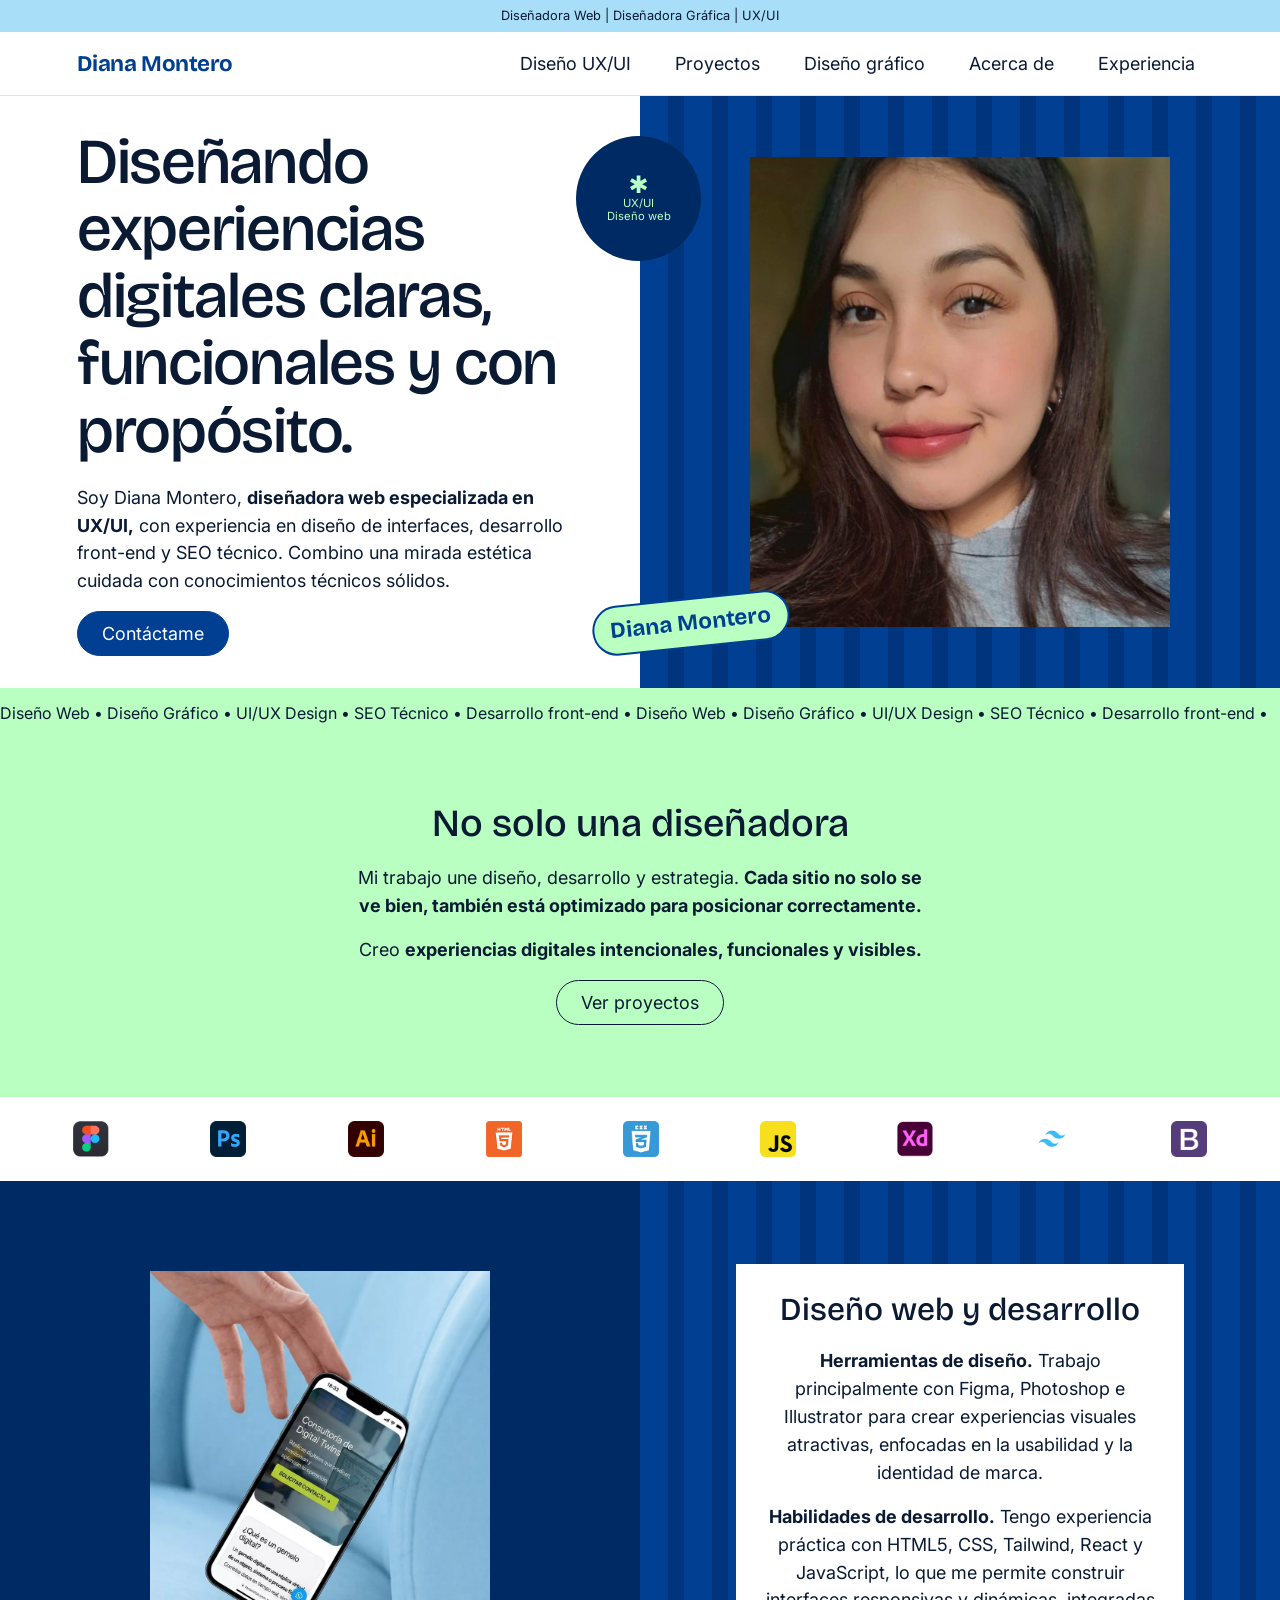
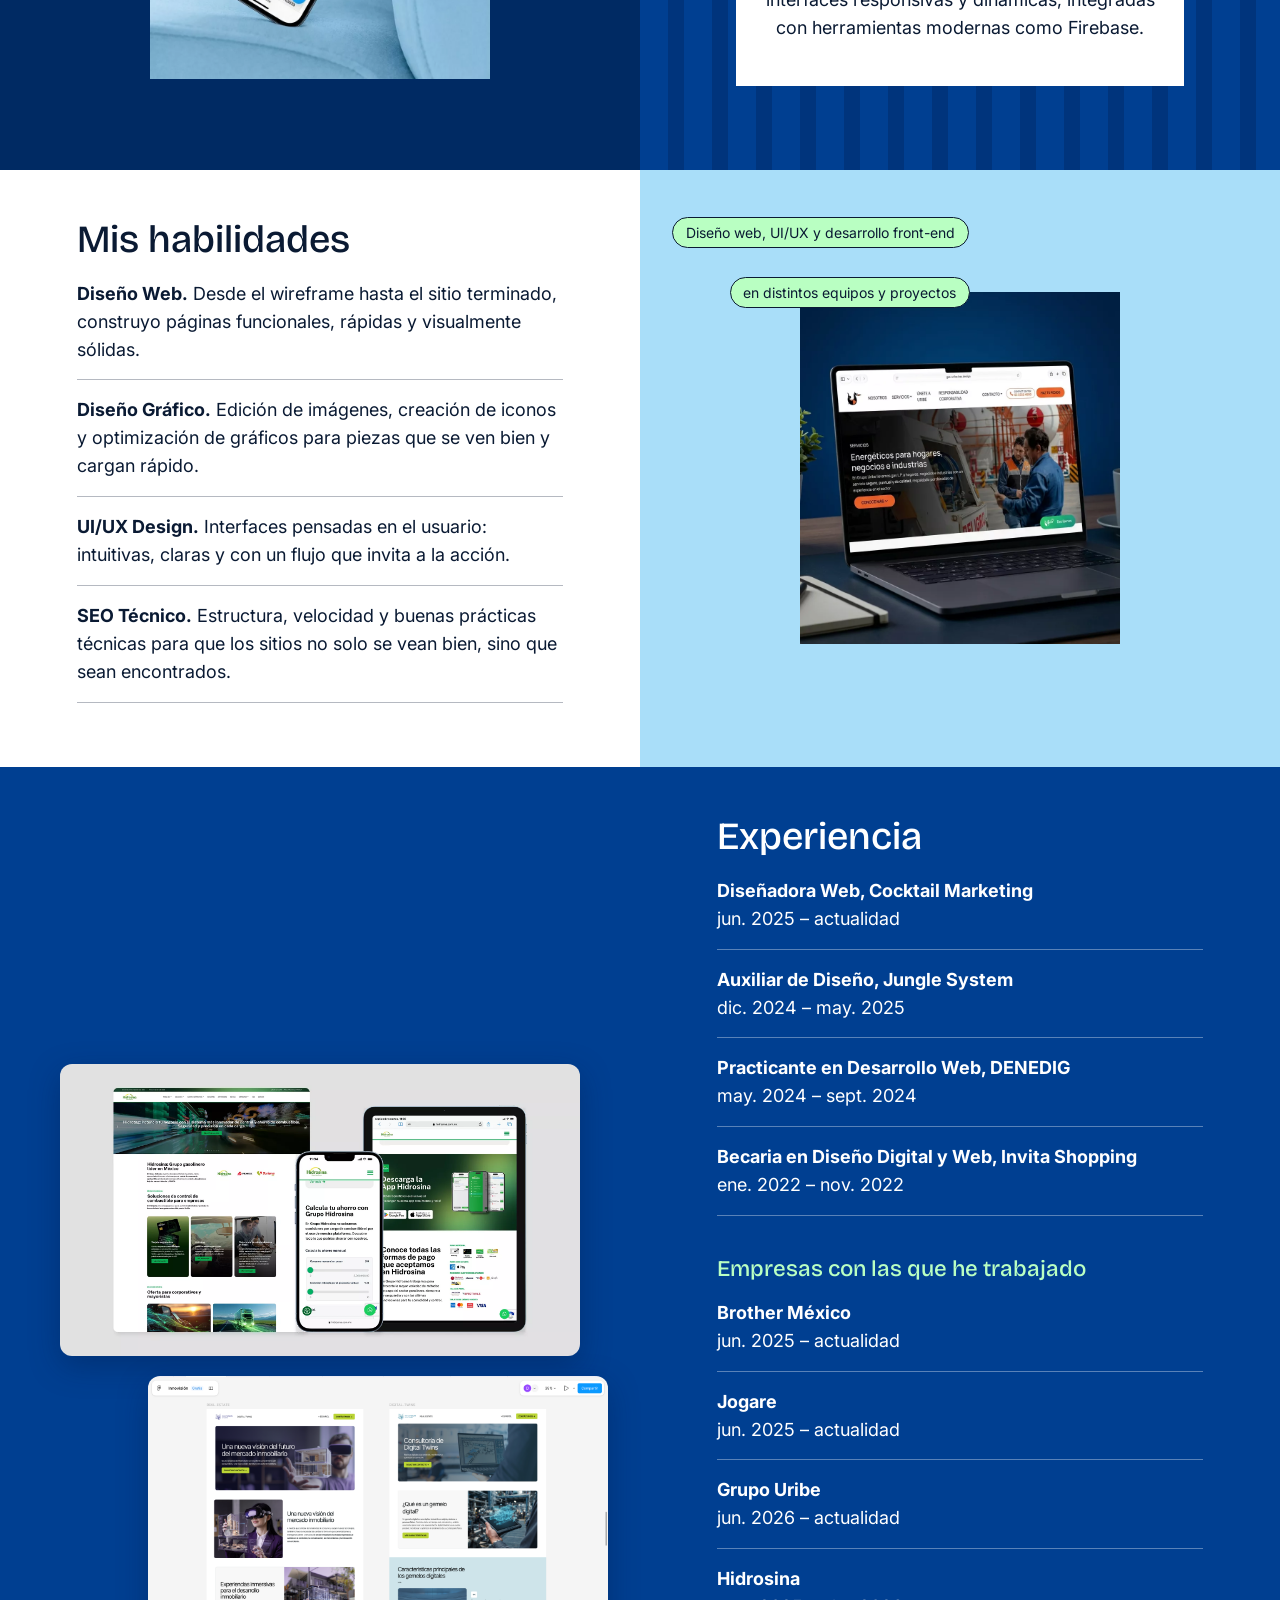
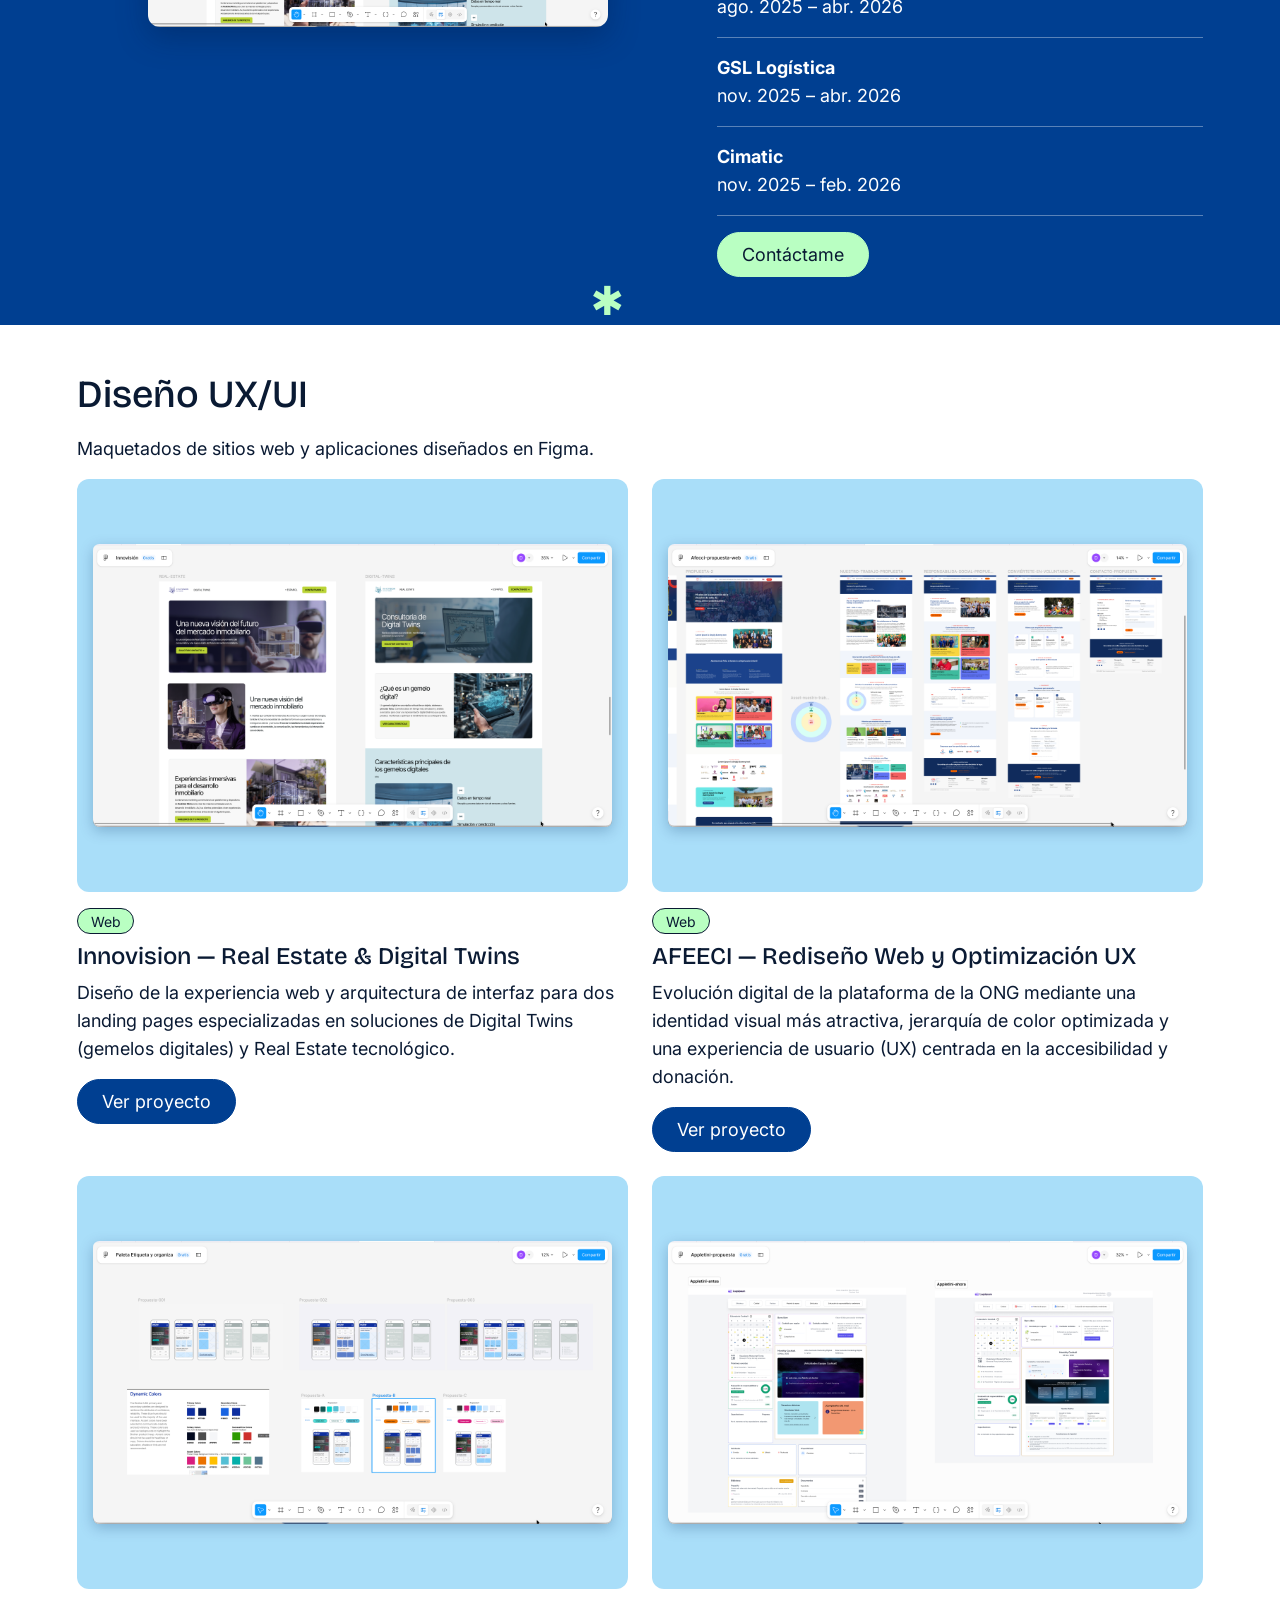
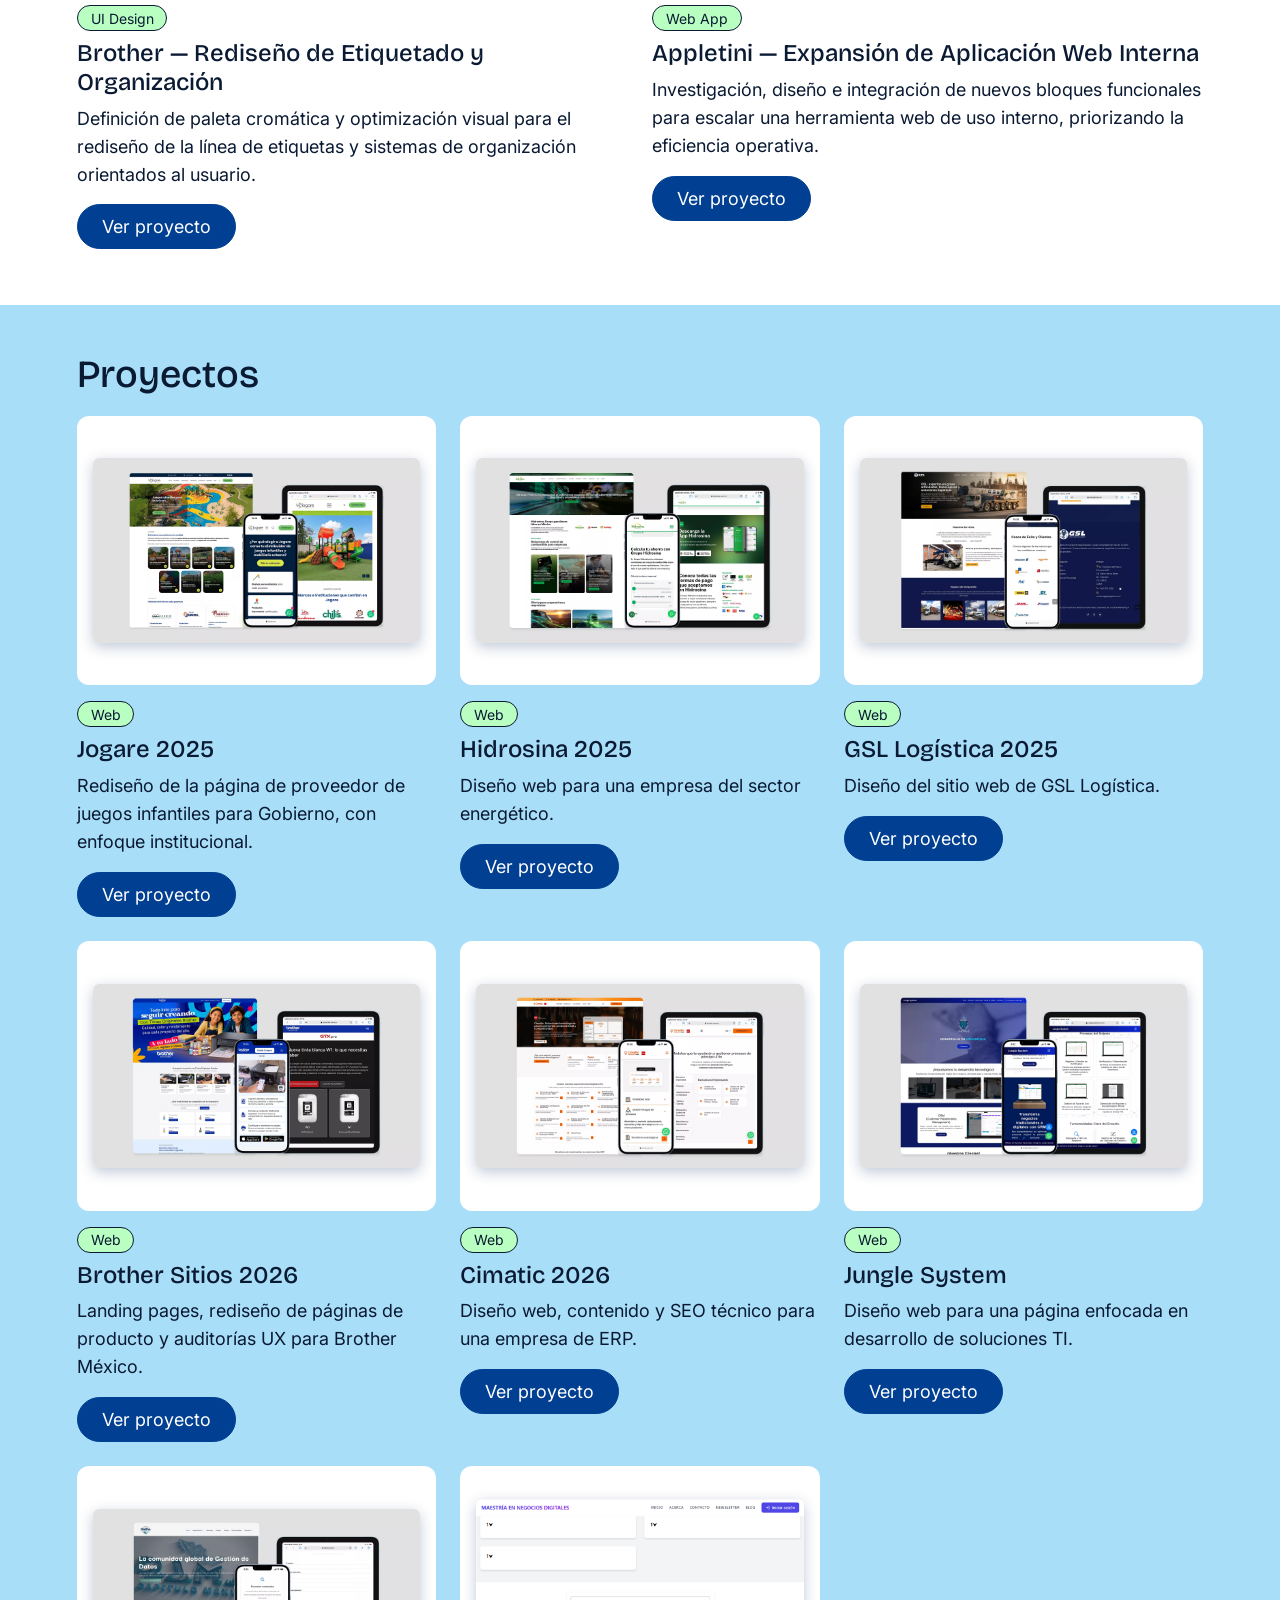
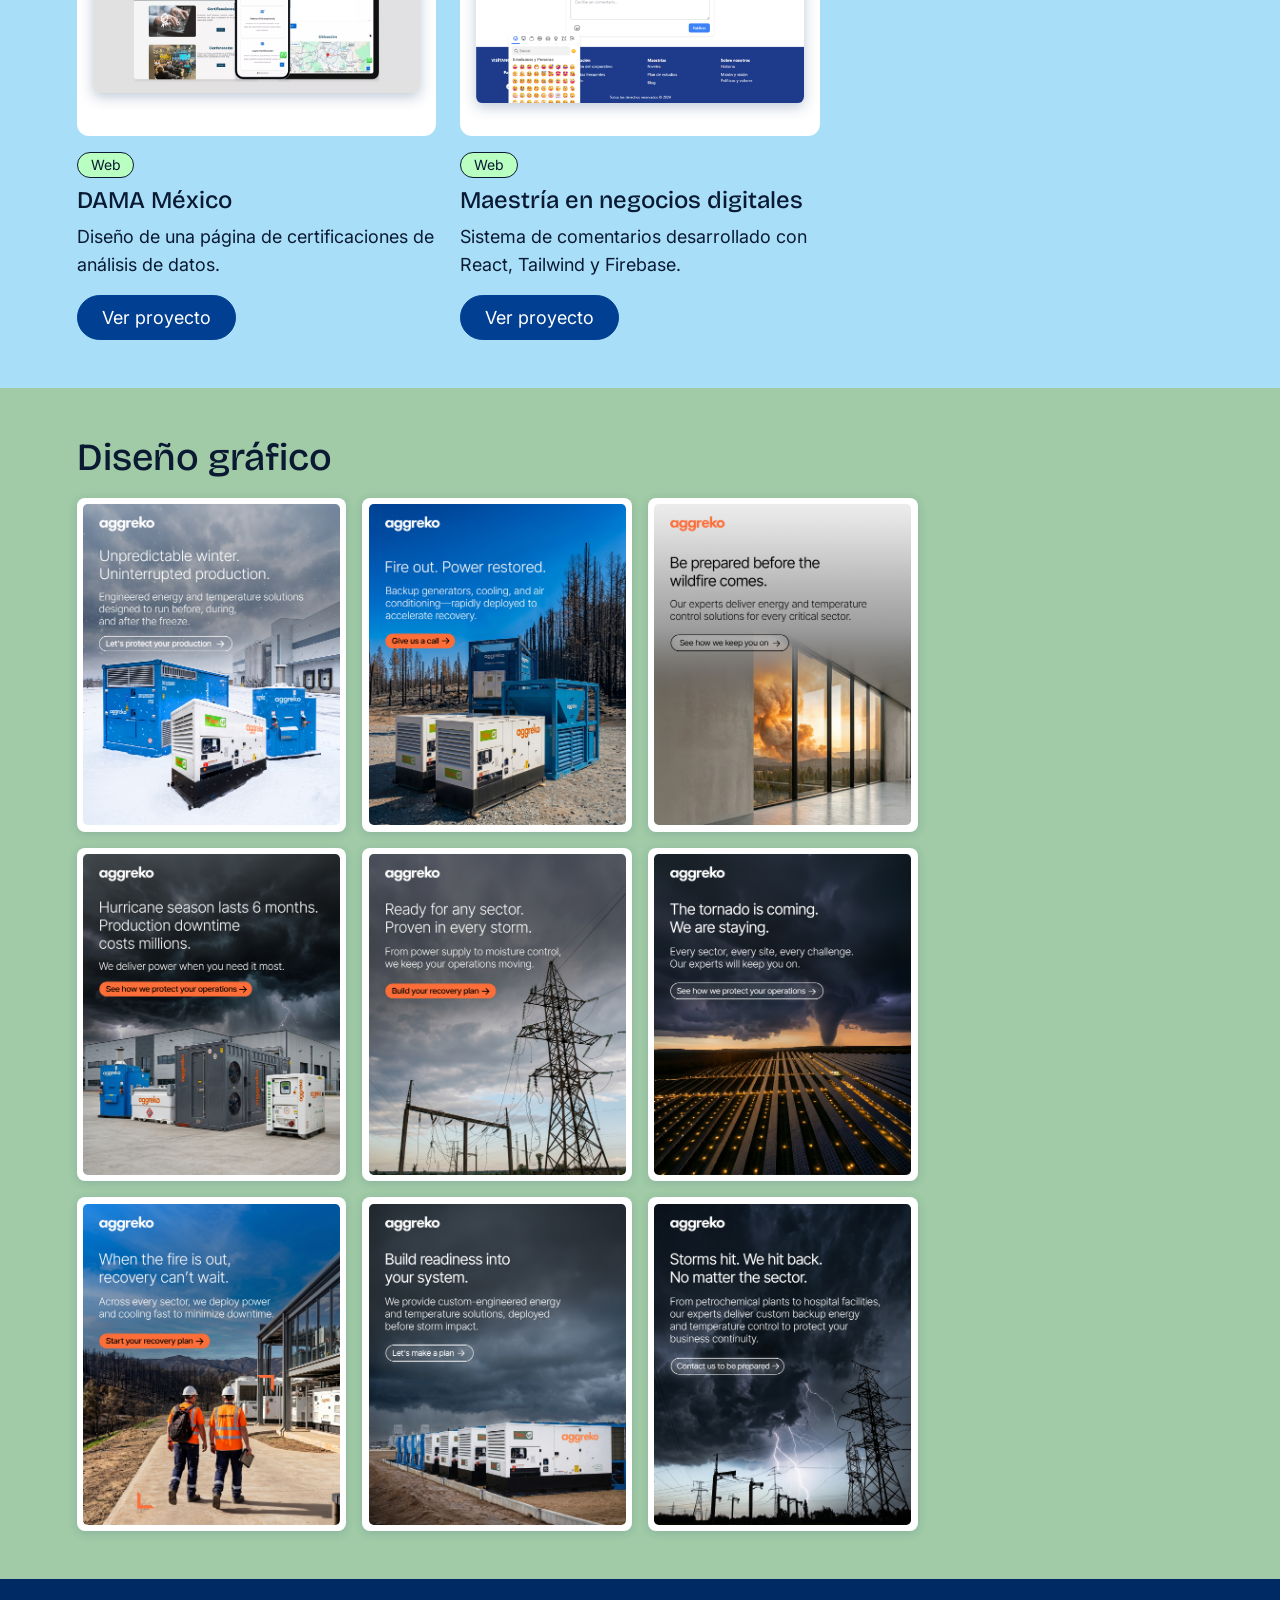
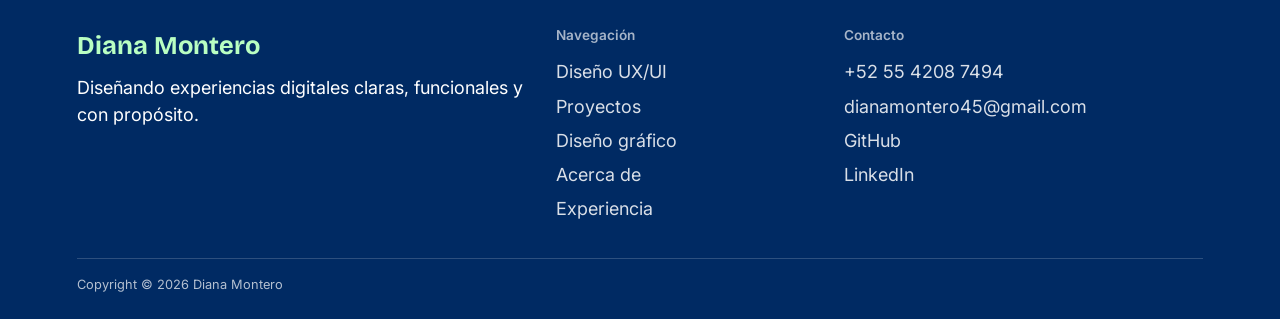
<file: index.html>
<!DOCTYPE html>
<html lang="es">

<head>
    <meta charset="UTF-8">
    <meta name="viewport" content="width=device-width, initial-scale=1">

    <title>Diana Montero — Diseñadora Web UX/UI y Diseño Gráfico</title>

    <meta name="description"
        content="Portafolio de Diana Montero, diseñadora web especializada en UX/UI, diseño gráfico y SEO técnico.">

    <!-- Favicon -->
    <link rel="icon" type="image/png" href="images/favicon.jpg">

    <link rel="preconnect" href="https://fonts.googleapis.com">
    <link rel="preconnect" href="https://fonts.gstatic.com" crossorigin>

    <link
        href="https://fonts.googleapis.com/css2?family=Bricolage+Grotesque:wght@400;500;700&family=Inter:wght@400;600&display=swap"
        rel="stylesheet">

    <link href="https://cdn.jsdelivr.net/npm/bootstrap@5.3.3/dist/css/bootstrap.min.css" rel="stylesheet">
    <link href="styles.css" rel="stylesheet">

    <!-- Clarity -->
    <script type="text/javascript">
        (function (c, l, a, r, i, t, y) {
            c[a] = c[a] || function () { (c[a].q = c[a].q || []).push(arguments) };
            t = l.createElement(r); t.async = 1; t.src = "https://www.clarity.ms/tag/" + i;
            y = l.getElementsByTagName(r)[0]; y.parentNode.insertBefore(t, y);
        })(window, document, "clarity", "script", "zgxl1p5itc");
    </script>

</head>

<body>

    <!-- BARRA SUPERIOR -->
    <div class="topbar text-center">Diseñadora Web | Diseñadora Gráfica | UX/UI</div>

    <!-- NAVEGACIÓN (HEADER) -->
    <nav class="navbar navbar-expand-lg site-nav sticky-top" aria-label="Navegación principal">
        <div class="container-fluid site-nav__inner">
            <a class="navbar-brand site-nav__brand" href="#">Diana Montero</a>
            <button class="navbar-toggler site-nav__toggler" type="button" data-bs-toggle="collapse"
                data-bs-target="#mainMenu" aria-controls="mainMenu" aria-expanded="false" aria-label="Abrir menú">
                <span class="navbar-toggler-icon"></span>
            </button>
            <div class="collapse navbar-collapse" id="mainMenu">
                <ul class="navbar-nav ms-lg-auto site-nav__list">
                    <li class="nav-item"><a class="nav-link" href="#uxui">Diseño UX/UI</a></li>
                    <li class="nav-item"><a class="nav-link" href="#proyectos">Proyectos</a></li>
                    <li class="nav-item"><a class="nav-link" href="#grafico">Diseño gráfico</a></li>
                    <li class="nav-item"><a class="nav-link" href="#about">Acerca de</a></li>
                    <li class="nav-item"><a class="nav-link" href="#experiencia">Experiencia</a></li>
                </ul>
            </div>
        </div>
    </nav>

    <!-- HERO -->
    <header class="row g-0 hero">
        <div class="col-12 col-md-6 hero__left">
            <div class="hero__copy">
                <h1 class="display-title">Diseñando experiencias digitales claras, funcionales y con propósito.</h1>
                <p class="small-copy">Soy Diana Montero, <strong>diseñadora web especializada en UX/UI,</strong> con
                    experiencia en diseño de interfaces, desarrollo front-end y SEO técnico. Combino una mirada estética
                    cuidada con conocimientos técnicos sólidos.</p>
                <a href="mailto:dianamontero45@gmail.com" class="btn btn-giobi">Contáctame</a>
            </div>
        </div>
        <div class="col-12 col-md-6 stripes hero__right">
            <img src="images/yo.jpeg" alt="Foto de perfil de Diana Montero" class="hero__photo">
            <div class="hero__badge"><span>✱</span>UX/UI<br>Diseño web</div>
            <div class="hero__sticker">Diana Montero</div>
        </div>
    </header>

    <!-- MARQUEE -->
    <div class="marquee" aria-hidden="true">
        <div class="marquee__track">
            <span>Diseño Web&nbsp;•&nbsp;Diseño Gráfico&nbsp;•&nbsp;UI/UX Design&nbsp;•&nbsp;SEO
                Técnico&nbsp;•&nbsp;Desarrollo front-end&nbsp;•&nbsp;</span>
            <span>Diseño Web&nbsp;•&nbsp;Diseño Gráfico&nbsp;•&nbsp;UI/UX Design&nbsp;•&nbsp;SEO
                Técnico&nbsp;•&nbsp;Desarrollo front-end&nbsp;•&nbsp;</span>
        </div>
    </div>

    <main>

        <!-- ACERCA -->
        <section id="about" class="problem text-center">
            <div class="problem__inner">
                <h2 class="section-title">No solo una diseñadora</h2>
                <p class="small-copy">Mi trabajo une diseño, desarrollo y estrategia. <strong>Cada sitio no solo se ve
                        bien, también está optimizado para posicionar correctamente.</strong></p>
                <p class="small-copy">Creo <strong>experiencias digitales intencionales, funcionales y
                        visibles.</strong></p>
                <a href="#proyectos" class="btn btn-outline-giobi">Ver proyectos</a>
            </div>
        </section>

        <!-- HERRAMIENTAS -->
        <section class="logos" aria-label="Herramientas">
            <img src="images/details-icon-figma.png" alt="Figma">
            <img src="images/details-icon-photoshop.png" alt="Photoshop">
            <img src="images/details-icon-illustrator.png" alt="Illustrator">
            <img src="images/details-icon-html.png" alt="HTML">
            <img src="images/details-icon-css.png" alt="CSS">
            <img src="images/details-icon-javascript.png" alt="JavaScript">
            <img src="images/details-icon-adobexd.png" alt="Adobe XD">
            <img src="images/details-icon-tailwind.png" alt="Tailwind">
            <img src="images/details-icon-bootstrap.png" alt="Bootstrap">
        </section>

        <!-- DISEÑO WEB Y DESARROLLO -->
        <section class="row g-0 split split--dark">
            <div class="col-12 col-md-6 split__media">
                <img src="images/mockup-proyecto-innovision-005.webp"
                    alt="Proyecto de diseño web de Diana Montero. Mockup de un smartphone con la pantalla encendida mostrando la interfaz web de consultoría de Digital Twins de Innovision, colocado sobre un fondo de sofá azul.">
            </div>
            <div class="col-12 col-md-6 stripes split__card-wrap">
                <article class="card-white">
                    <h2 class="section-title">Diseño web y desarrollo</h2>
                    <p class="small-copy"><strong>Herramientas de diseño.</strong> Trabajo principalmente con Figma,
                        Photoshop e Illustrator para crear experiencias visuales atractivas, enfocadas en la usabilidad
                        y la identidad de marca.</p>
                    <p class="small-copy"><strong>Habilidades de desarrollo.</strong> Tengo experiencia práctica con
                        HTML5, CSS, Tailwind, React y JavaScript, lo que me permite construir interfaces responsivas y
                        dinámicas, integradas con herramientas modernas como Firebase.</p>
                </article>
            </div>
        </section>

        <!-- HABILIDADES -->
        <section class="row g-0 split split--light">
            <div class="col-12 col-md-6 split__text">
                <div class="split__text-inner">
                    <h2 class="section-title">Mis habilidades</h2>
                    <p class="small-copy rule"><strong>Diseño Web.</strong> Desde el wireframe hasta el sitio terminado,
                        construyo páginas funcionales, rápidas y visualmente sólidas.</p>
                    <p class="small-copy rule"><strong>Diseño Gráfico.</strong> Edición de imágenes, creación de iconos
                        y optimización de gráficos para piezas que se ven bien y cargan rápido.</p>
                    <p class="small-copy rule"><strong>UI/UX Design.</strong> Interfaces pensadas en el usuario:
                        intuitivas, claras y con un flujo que invita a la acción.</p>
                    <p class="small-copy rule"><strong>SEO Técnico.</strong> Estructura, velocidad y buenas prácticas
                        técnicas para que los sitios no solo se vean bien, sino que sean encontrados.</p>
                </div>
            </div>
            <div class="col-12 col-md-6 split__blue">
                <img src="images/mockup-proyecto-gas-uribe-005.webp" alt="Diana Montero" class="split__profile">
                <span class="tag tag--one">Diseño web, UI/UX y desarrollo front-end</span>
                <span class="tag tag--two">en distintos equipos y proyectos</span>
            </div>
        </section>

        <!-- EXPERIENCIA -->
        <section id="experiencia" class="row g-0 offer">
            <div class="col-12 col-md-6 offer__phones">
                <img src="images/proyecto-hidrosina-005.webp" alt="Sitio web de Hidrosinan">
                <img src="images/proyecto-ux-ui-innovision-005.webp" alt="Figma diseño landings pages Innovision">
                <span class="offer__star" aria-hidden="true">✱</span>
            </div>
            <div class="col-12 col-md-6 offer__text">
                <h2 class="section-title">Experiencia</h2>
                <p class="small-copy rule"><span class="jobs">Diseñadora Web, Cocktail Marketing</span><br>jun. 2025 –
                    actualidad</p>
                <p class="small-copy rule"><span class="jobs">Auxiliar de Diseño, Jungle System</span><br>dic. 2024 –
                    may. 2025</p>
                <p class="small-copy rule"><span class="jobs">Practicante en Desarrollo Web, DENEDIG</span><br>may. 2024
                    – sept. 2024</p>
                <p class="small-copy rule"><span class="jobs">Becaria en Diseño Digital y Web, Invita
                        Shopping</span><br>ene. 2022 – nov. 2022</p>
                <h3 class="offer__sub">Empresas con las que he trabajado</h3>
                <p class="small-copy rule"><span class="jobs">Brother México</span><br> jun. 2025 – actualidad</p>
                <p class="small-copy rule"><span class="jobs">Jogare</span><br>jun. 2025 – actualidad</p>
                <p class="small-copy rule"><span class="jobs">Grupo Uribe</span><br>jun. 2026 – actualidad</p>
                <p class="small-copy rule"><span class="jobs">Hidrosina</span><br>ago. 2025 – abr. 2026</p>
                <p class="small-copy rule"><span class="jobs">GSL Logística</span><br>nov. 2025 – abr. 2026</p>
                <p class="small-copy rule"><span class="jobs">Cimatic</span><br>nov. 2025 – feb. 2026</p>
                <a href="mailto:dianamontero45@gmail.com" class="btn btn-giobi">Contáctame</a>
            </div>
        </section>

        <!-- DISEÑO UX/UI -->
        <section id="uxui" class="uxui">
            <h2 class="section-title">Diseño UX/UI</h2>
            <p class="small-copy uxui__intro">Maquetados de sitios web y aplicaciones diseñados en Figma.</p>

            <div class="row row-cols-1 row-cols-md-2 row-cols-lg-2 g-4">

                <article class="col uxui__card">
                    <a href="https://www.figma.com/design/ww622E88NnuTtNsjUSQkc3/Innovisi%C3%B3n?node-id=0-1&t=Mihx0XFNAZEIsl29-1"
                        class="uxui__frame">
                        <img src="images/proyecto-ux-ui-innovision-005.webp" alt="Maquetado web de Innovision en Figma"
                            loading="lazy">
                    </a>
                    <span class="uxui__tag">Web</span>
                    <h3 class="uxui__title">Innovision — Real Estate & Digital Twins</h3>
                    <p class="small-copy">Diseño de la experiencia web y arquitectura de interfaz para dos landing pages
                        especializadas en soluciones de Digital Twins (gemelos digitales) y Real Estate tecnológico.</p>
                    <a href="https://www.figma.com/design/ww622E88NnuTtNsjUSQkc3/Innovisi%C3%B3n?node-id=0-1&t=Mihx0XFNAZEIsl29-1"
                        class="btn btn-giobi">Ver proyecto</a>
                </article>

                <article class="col uxui__card">
                    <a href="https://www.figma.com/design/wZP71tAd5wxAIN4GxIMXTt/Afecci-propuesta-web?m=auto&t=E1ya5r2rok1iI7Mt-1"
                        class="uxui__frame">
                        <img src="images/proyecto-ux-ui-afeeci-005.webp" alt="Rediseño web y UX de AFEECI en Figma"
                            loading="lazy">
                    </a>
                    <span class="uxui__tag">Web</span>
                    <h3 class="uxui__title">AFEECI — Rediseño Web y Optimización UX</h3>
                    <p class="small-copy">Evolución digital de la plataforma de la ONG mediante una identidad visual más
                        atractiva, jerarquía de color optimizada y una experiencia de usuario (UX) centrada en la
                        accesibilidad y donación.</p>
                    <a href="https://www.figma.com/design/wZP71tAd5wxAIN4GxIMXTt/Afecci-propuesta-web?m=auto&t=E1ya5r2rok1iI7Mt-1"
                        class="btn btn-giobi">Ver proyecto</a>
                </article>

                <article class="col uxui__card">
                    <a href="https://www.figma.com/design/f12wul7P65WeNI7FDK0UlW/Paleta-Etiqueta-y-organiza?m=auto&t=E1ya5r2rok1iI7Mt-1"
                        class="uxui__frame">
                        <img src="images/proyecto-ux-ui-brother-005.webp"
                            alt="Rediseño de etiquetado y organización para Brother" loading="lazy">
                    </a>
                    <span class="uxui__tag">UI Design</span>
                    <h3 class="uxui__title">Brother — Rediseño de Etiquetado y Organización</h3>
                    <p class="small-copy">Definición de paleta cromática y optimización visual para el rediseño de la
                        línea de etiquetas y sistemas de organización orientados al usuario.</p>
                    <a href="https://www.figma.com/design/f12wul7P65WeNI7FDK0UlW/Paleta-Etiqueta-y-organiza?m=auto&t=E1ya5r2rok1iI7Mt-1"
                        class="btn btn-giobi">Ver proyecto</a>
                </article>

                <article class="col uxui__card">
                    <a href="https://www.figma.com/design/uMC30n6TfEQFgRF0UmOpSy/Appletini-propuesta?m=auto&t=E1ya5r2rok1iI7Mt-1"
                        class="uxui__frame">
                        <img src="images/proyecto-ux-ui-appletini-005.webp"
                            alt="Nuevos bloques funcionales para la app interna Appletini" loading="lazy">
                    </a>
                    <span class="uxui__tag">Web App</span>
                    <h3 class="uxui__title">Appletini — Expansión de Aplicación Web Interna</h3>
                    <p class="small-copy">Investigación, diseño e integración de nuevos bloques funcionales para escalar
                        una herramienta web de uso interno, priorizando la eficiencia operativa.</p>
                    <a href="https://www.figma.com/design/uMC30n6TfEQFgRF0UmOpSy/Appletini-propuesta?m=auto&t=E1ya5r2rok1iI7Mt-1"
                        class="btn btn-giobi">Ver proyecto</a>
                </article>

            </div>
        </section>

        <!-- PROYECTOS -->
        <section id="proyectos" class="projects">
            <h2 class="section-title">Proyectos</h2>

            <div class="row row-cols-1 row-cols-md-2 row-cols-xl-3 g-4">

                <article class="col uxui__card">
                    <a href="https://www.jogare.com/" class="uxui__frame">
                        <img src="images/proyecto-jogare-005.webp" alt="Sitio web de Jogare" loading="lazy">
                    </a>
                    <span class="uxui__tag">Web</span>
                    <h3 class="uxui__title">Jogare 2025</h3>
                    <p class="small-copy">Rediseño de la página de proveedor de juegos infantiles para Gobierno, con
                        enfoque institucional.</p>
                    <a href="https://www.jogare.com/" class="btn btn-giobi">Ver proyecto</a>
                </article>

                <article class="col uxui__card">
                    <a href="https://www.hidrosina.com.mx/" class="uxui__frame">
                        <img src="images/proyecto-hidrosina-005.webp" alt="Sitio web de Hidrosina" loading="lazy">
                    </a>
                    <span class="uxui__tag">Web</span>
                    <h3 class="uxui__title">Hidrosina 2025</h3>
                    <p class="small-copy">Diseño web para una empresa del sector energético.</p>
                    <a href="https://www.hidrosina.com.mx/" class="btn btn-giobi">Ver proyecto</a>
                </article>

                <article class="col uxui__card">
                    <a href="https://www.gsllogistica.com/" class="uxui__frame">
                        <img src="images/proyecto-gsl-logistica-005.webp" alt="Sitio web de GSL Logística"
                            loading="lazy">
                    </a>
                    <span class="uxui__tag">Web</span>
                    <h3 class="uxui__title">GSL Logística 2025</h3>
                    <p class="small-copy">Diseño del sitio web de GSL Logística.</p>
                    <a href="https://www.gsllogistica.com/" class="btn btn-giobi">Ver proyecto</a>
                </article>

                <article class="col uxui__card">
                    <a href="https://imprimetuactitud.brother.com.mx/" class="uxui__frame">
                        <img src="images/proyecto-brother-005.webp" alt="Sitios web de Brother México" loading="lazy">
                    </a>
                    <span class="uxui__tag">Web</span>
                    <h3 class="uxui__title">Brother Sitios 2026</h3>
                    <p class="small-copy">Landing pages, rediseño de páginas de producto y auditorías UX para Brother
                        México.</p>
                    <a href="https://imprimetuactitud.brother.com.mx/" class="btn btn-giobi">Ver proyecto</a>
                </article>

                <article class="col uxui__card">
                    <a href="https://cimatic.com.mx/" class="uxui__frame">
                        <img src="images/proyecto-cimatic-005.webp" alt="Sitio web de Cimatic" loading="lazy">
                    </a>
                    <span class="uxui__tag">Web</span>
                    <h3 class="uxui__title">Cimatic 2026</h3>
                    <p class="small-copy">Diseño web, contenido y SEO técnico para una empresa de ERP.</p>
                    <a href="https://cimatic.com.mx/" class="btn btn-giobi">Ver proyecto</a>
                </article>

                <article class="col uxui__card">
                    <a href="https://junglesystem.com.mx/" class="uxui__frame">
                        <img src="images/proyecto-jungle-system-005.webp" alt="Sitio web de Jungle System"
                            loading="lazy">
                    </a>
                    <span class="uxui__tag">Web</span>
                    <h3 class="uxui__title">Jungle System</h3>
                    <p class="small-copy">Diseño web para una página enfocada en desarrollo de soluciones TI.</p>
                    <a href="https://junglesystem.com.mx/" class="btn btn-giobi">Ver proyecto</a>
                </article>

                <article class="col uxui__card">
                    <a href="https://dama.org.mx/" class="uxui__frame">
                        <img src="images/proyecto-dama-mexico-005.webp" alt="Sitio web de DAMA México" loading="lazy">
                    </a>
                    <span class="uxui__tag">Web</span>
                    <h3 class="uxui__title">DAMA México</h3>
                    <p class="small-copy">Diseño de una página de certificaciones de análisis de datos.</p>
                    <a href="https://dama.org.mx/" class="btn btn-giobi">Ver proyecto</a>
                </article>

                <article class="col uxui__card">
                    <a href="https://www.maestriaennegociosdigitales.com/blogs/campa%C3%B1as-en-redes-sociales"
                        class="uxui__frame">
                        <img src="images/projecto-3.png" alt="Sitio web de Maestría en negocios digitales"
                            loading="lazy">
                    </a>
                    <span class="uxui__tag">Web</span>
                    <h3 class="uxui__title">Maestría en negocios digitales</h3>
                    <p class="small-copy">Sistema de comentarios desarrollado con React, Tailwind y Firebase.</p>
                    <a href="https://www.maestriaennegociosdigitales.com/blogs/campa%C3%B1as-en-redes-sociales"
                        class="btn btn-giobi">Ver proyecto</a>
                </article>

            </div>
        </section>

        <!-- DISEÑO GRÁFICO -->
        <section id="grafico" class="projects gallery">
            <h2 class="section-title">Diseño gráfico</h2>

            <div class="gallery__grid">

                <!-- Imágenes Aggreko -->

                <a class="gallery__item" href="images/aggreko-arte-005.jpg" target="_blank" rel="noopener noreferrer">
                    <img src="images/aggreko-arte-005.jpg" alt="Diseño gráfico Aggreko 005" loading="lazy">
                </a>

                <a class="gallery__item" href="images/aggreko-arte-006.jpg" target="_blank" rel="noopener noreferrer">
                    <img src="images/aggreko-arte-006.jpg" alt="Diseño gráfico Aggreko 006" loading="lazy">
                </a>

                <a class="gallery__item" href="images/aggreko-arte-007.jpg" target="_blank" rel="noopener noreferrer">
                    <img src="images/aggreko-arte-007.jpg" alt="Diseño gráfico Aggreko 007" loading="lazy">
                </a>

                <a class="gallery__item" href="images/aggreko-arte-008.jpg" target="_blank" rel="noopener noreferrer">
                    <img src="images/aggreko-arte-008.jpg" alt="Diseño gráfico Aggreko 008" loading="lazy">
                </a>

                <a class="gallery__item" href="images/aggreko-arte-009.jpg" target="_blank" rel="noopener noreferrer">
                    <img src="images/aggreko-arte-009.jpg" alt="Diseño gráfico Aggreko 009" loading="lazy">
                </a>

                <a class="gallery__item" href="images/aggreko-arte-010.jpg" target="_blank" rel="noopener noreferrer">
                    <img src="images/aggreko-arte-010.jpg" alt="Diseño gráfico Aggreko 010" loading="lazy">
                </a>

                <a class="gallery__item" href="images/aggreko-arte-011.jpg" target="_blank" rel="noopener noreferrer">
                    <img src="images/aggreko-arte-011.jpg" alt="Diseño gráfico Aggreko 011" loading="lazy">
                </a>

                <a class="gallery__item" href="images/aggreko-arte-012.jpg" target="_blank" rel="noopener noreferrer">
                    <img src="images/aggreko-arte-012.jpg" alt="Diseño gráfico Aggreko 012" loading="lazy">
                </a>

                <a class="gallery__item" href="images/aggreko-arte-013.jpg" target="_blank" rel="noopener noreferrer">
                    <img src="images/aggreko-arte-013.jpg" alt="Diseño gráfico Aggreko 013" loading="lazy">
                </a>

                <!-- Galería original -->

                <!-- <a class="gallery__item" href="images/galeria1.jpg" target="_blank" rel="noopener noreferrer">
                    <img src="images/galeria1.jpg" alt="Pieza de diseño gráfico 1" loading="lazy">
                </a>

                <a class="gallery__item" href="images/galeria2.jpg" target="_blank" rel="noopener noreferrer">
                    <img src="images/galeria2.jpg" alt="Pieza de diseño gráfico 2" loading="lazy">
                </a>

                <a class="gallery__item" href="images/galeria3.jpg" target="_blank" rel="noopener noreferrer">
                    <img src="images/galeria3.jpg" alt="Pieza de diseño gráfico 3" loading="lazy">
                </a>

                <a class="gallery__item" href="images/galeria4.jpg" target="_blank" rel="noopener noreferrer">
                    <img src="images/galeria4.jpg" alt="Pieza de diseño gráfico 4" loading="lazy">
                </a>

                <a class="gallery__item" href="images/galeria5.jpg" target="_blank" rel="noopener noreferrer">
                    <img src="images/galeria5.jpg" alt="Pieza de diseño gráfico 5" loading="lazy">
                </a>

                <a class="gallery__item" href="images/galeria6.jpg" target="_blank" rel="noopener noreferrer">
                    <img src="images/galeria6.jpg" alt="Pieza de diseño gráfico 6" loading="lazy">
                </a>

                <a class="gallery__item" href="images/galeria7.jpg" target="_blank" rel="noopener noreferrer">
                    <img src="images/galeria7.jpg" alt="Pieza de diseño gráfico 7" loading="lazy">
                </a>

                <a class="gallery__item" href="images/galeria8.jpg" target="_blank" rel="noopener noreferrer">
                    <img src="images/galeria8.jpg" alt="Pieza de diseño gráfico 8" loading="lazy">
                </a>

                <a class="gallery__item" href="images/galeria9.jpg" target="_blank" rel="noopener noreferrer">
                    <img src="images/galeria9.jpg" alt="Pieza de diseño gráfico 9" loading="lazy">
                </a>

                <a class="gallery__item" href="images/galeria10.jpg" target="_blank" rel="noopener noreferrer">
                    <img src="images/galeria10.jpg" alt="Pieza de diseño gráfico 10" loading="lazy">
                </a> -->

            </div>
        </section>

    </main>

    <!-- FOOTER -->
    <footer class="footer" id="contacto">
        <div class="row g-4">

            <div class="col-12 col-md-5">
                <p class="footer__brand">Diana Montero</p>
                <p class="small-copy">Diseñando experiencias digitales claras, funcionales y con propósito.</p>
            </div>

            <div class="col-12 col-sm-6 col-md-3">
                <h3>Navegación</h3>
                <ul>
                    <li><a href="#uxui">Diseño UX/UI</a></li>
                    <li><a href="#proyectos">Proyectos</a></li>
                    <li><a href="#grafico">Diseño gráfico</a></li>
                    <li><a href="#about">Acerca de</a></li>
                    <li><a href="#experiencia">Experiencia</a></li>
                </ul>
            </div>

            <div class="col-12 col-sm-6 col-md-4">
                <h3>Contacto</h3>
                <ul>
                    <li><a href="tel:+5215542087494">+52 55 4208 7494</a></li>
                    <li><a href="mailto:dianamontero45@gmail.com">dianamontero45@gmail.com</a></li>
                    <li><a href="https://github.com/diannvac">GitHub</a></li>
                    <li><a href="https://www.linkedin.com/in/diana-montero-906b28236/">LinkedIn</a></li>
                </ul>
            </div>

        </div>

        <p class="footer__copy mb-0">Copyright © 2026 Diana Montero</p>
    </footer>

    <!-- BOTÓN SCROLL TOP -->
    <button type="button" class="scroll-top" id="scrollTop" aria-label="Volver arriba">
        <svg width="22" height="22" viewBox="0 0 24 24" fill="none" stroke="currentColor" stroke-width="2.5"
            stroke-linecap="round" stroke-linejoin="round" aria-hidden="true">
            <path d="M12 19V5M5 12l7-7 7 7" />
        </svg>
    </button>

    <!-- SCRIPTS -->
    <script src="https://cdn.jsdelivr.net/npm/bootstrap@5.3.3/dist/js/bootstrap.bundle.min.js"></script>
    <script src="script.js"></script>

    <!-- ABRIR EN UNA NUEVA PESTAÑA LOS ENLACES EXTERNOS -->
    <script>
        document.querySelectorAll('a[href]').forEach(link => {
            const url = link.getAttribute('href');

            if (
                url.startsWith('http://') ||
                url.startsWith('https://') ||
                url.startsWith('mailto:') ||
                url.startsWith('tel:') ||
                /\.(jpg|jpeg|png|webp|gif|svg)(\?.*)?$/i.test(url)
            ) {
                link.setAttribute('target', '_blank');
                link.setAttribute('rel', 'noopener noreferrer');
            }
        });
    </script>

</body>

</html>
</file>
<file: styles.css>
/* =========================================================
   Variables — paleta Celadon
   #003F91 · #B9FFC2 · #A9DEF9 · #A0CBA6
   (--navy-deep y --stripe son tonos derivados del azul)
   ========================================================= */
:root {
  --navy: #003F91;
  --navy-deep: #002A63;
  --stripe: #00347C;
  --mint: #B9FFC2;
  --sky: #A9DEF9;
  --sage: #A0CBA6;
  --ink: #0A1A33;
  --white: #fff;
  --font-title: "Bricolage Grotesque", system-ui, sans-serif;
  --font-body: "Inter", system-ui, sans-serif;
  --pad-x: clamp(1.25rem, 6vw, 6rem);
}

* {
  min-width: 0
}

body {
  font-family: var(--font-body);
  color: var(--ink);
  background: var(--white);
  overflow-x: hidden
}

img {
  max-width: 100%;
  height: auto;
  display: block
}

/* ===== Utilidades (base móvil) ===== */
.stripes {
  background: repeating-linear-gradient(90deg, var(--navy) 0 28px, var(--stripe) 28px 44px)
}

.display-title {
  font-family: var(--font-title);
  font-weight: 500;
  font-size: clamp(2rem, 9vw, 4rem);
  line-height: 1.05;
  letter-spacing: -.02em;
  margin: 0 0 1.25rem
}

.section-title {
  font-family: var(--font-title);
  font-weight: 500;
  font-size: clamp(1.75rem, 6.5vw, 2.4rem);
  line-height: 1.1;
  margin: 0 0 1.25rem
}

.small-copy {
  font-size: 18px;
  line-height: 1.55;
  margin: 0 0 1rem
}

.rule {
  border-bottom: 1px solid rgba(10, 26, 51, .3);
  padding-bottom: 1rem
}

.btn-giobi,
.btn-outline-giobi {
  font-size: 18px;
  border-radius: 999px;
  padding: .5rem 1.5rem;
  border: 1px solid var(--navy)
}

.btn-giobi {
  background: var(--navy);
  color: #fff
}

.btn-giobi:hover {
  background: var(--navy-deep);
  color: #fff
}

.btn-outline-giobi {
  background: transparent;
  color: var(--ink);
  border-color: var(--ink)
}

.btn-outline-giobi:hover {
  background: var(--ink);
  color: #fff
}

/* ===== Barra superior ===== */
.topbar {
  background: var(--sky);
  font-size: .8rem;
  padding: .4rem 1rem
}

/* ===== Hero ===== */
.hero__left {
  padding: 1.5rem var(--pad-x) 2.5rem;
  display: flex;
  flex-direction: column;
  gap: 2rem
}

.hero__logo {
  font-family: var(--font-title);
  font-weight: 700;
  font-size: 1.4rem;
  letter-spacing: -.02em;
  color: var(--navy)
}

.hero__copy {
  max-width: 34rem
}

.hero__right {
  position: relative;
  display: flex;
  align-items: center;
  justify-content: center;
  padding: 4.5rem 1.25rem
}

.hero__photo {
  width: min(72%, 340px);
  aspect-ratio: 1/1.12;
  object-fit: cover;
  background: var(--sky)
}

.hero__badge {
  position: absolute;
  top: 1rem;
  left: 1rem;
  width: 84px;
  aspect-ratio: 1;
  border-radius: 50%;
  background: var(--navy-deep);
  color: var(--mint);
  display: flex;
  flex-direction: column;
  align-items: center;
  justify-content: center;
  text-align: center;
  font-size: .62rem;
  line-height: 1.2;
  padding: .5rem
}

.hero__badge span {
  font-size: 1.5rem;
  line-height: 1
}

.hero__sticker {
  position: absolute;
  bottom: 1rem;
  right: 1rem;
  background: var(--mint);
  color: var(--navy);
  border: 2px solid var(--navy);
  border-radius: 999px;
  padding: .4rem 1rem;
  font-family: var(--font-title);
  font-weight: 700;
  font-size: 1rem;
  transform: rotate(-6deg)
}

/* ===== Marquee ===== */
.marquee {
  background: var(--mint);
  overflow: hidden;
  white-space: nowrap;
  padding: .8rem 0;
  font-size: 1rem
}

.marquee__track {
  display: inline-flex;
  animation: marquee 30s linear infinite
}

@keyframes marquee {
  to {
    transform: translateX(-50%)
  }
}

@media (prefers-reduced-motion:reduce) {
  .marquee__track {
    animation: none
  }
}

/* ===== Acerca ===== */
.problem {
  background: var(--mint);
  padding: 3rem 1.25rem 3.5rem
}

.problem__inner {
  max-width: 36rem;
  margin: 0 auto
}

/* ===== Herramientas ===== */
.logos {
  display: grid;
  grid-template-columns: repeat(3, 1fr);
  justify-items: center;
  align-items: center;
  gap: 1.25rem;
  padding: 1.5rem 1.25rem;
  background: #fff
}

.logos img {
  height: 30px;
  width: auto;
  max-width: 100%;
  object-fit: contain
}

/* ===== Splits ===== */
.split--dark {
  background: var(--navy-deep)
}

.split__media {
  display: flex;
  align-items: center;
  justify-content: center;
  padding: 2rem 1.25rem
}

.split__media img {
  width: min(75%, 340px);
  aspect-ratio: 1/1.2;
  object-fit: cover;
  background: var(--sky)
}

.split__card-wrap {
  display: flex;
  align-items: center;
  justify-content: center;
  padding: 2.5rem 1.25rem
}

.card-white {
  background: #fff;
  padding: 1.75rem 1.5rem;
  max-width: 28rem;
  text-align: center;
  width: 100%
}

.card-white .section-title {
  font-size: clamp(1.5rem, 5.5vw, 2rem)
}

.split__text {
  display: flex;
  align-items: center;
  padding: 2.5rem var(--pad-x)
}

.split__text-inner {
  max-width: 32rem
}

.split__blue {
  background: var(--sky);
  display: flex;
  flex-direction: column;
  align-items: center;
  gap: .75rem;
  padding: 2rem 1.25rem
}

.split__profile {
  width: min(70%, 320px);
  aspect-ratio: 1/1.1;
  object-fit: cover;
  background: #fff
}

.tag {
  background: var(--mint);
  border: 1px solid var(--ink);
  border-radius: 999px;
  font-size: 14px;
  padding: .25rem .8rem;
  text-align: center
}

/* ===== Experiencia ===== */
.offer {
  background: var(--navy);
  color: #fff
}

.offer__star {
  position: absolute;
  right: 1rem;
  bottom: .25rem;
  font-size: 2.5rem;
  line-height: 1;
  color: var(--mint)
}

.offer__text {
  display: flex;
  flex-direction: column;
  justify-content: center;
  padding: 2.5rem var(--pad-x)
}

.offer__text .rule {
  border-color: rgba(255, 255, 255, .35)
}

.offer__text .btn {
  align-self: flex-start;
  background: var(--mint);
  color: var(--ink);
  border-color: var(--mint)
}

.offer__text .jobs {
  font-weight: 700
}

.offer__sub {
  font-family: var(--font-title);
  font-weight: 500;
  font-size: 1.4rem;
  margin: 1.5rem 0 1rem;
  color: var(--mint)
}

/* ===== Proyectos ===== */
.projects {
  background: var(--sky);
  padding: 3rem var(--pad-x)
}

/* ===== Galería de diseño gráfico (masonry, sin recortes) ===== */
.gallery {
  background: var(--sage)
}

.gallery__grid {
  column-count: 2;
  column-gap: .75rem
}

.gallery__item {
  display: block;
  break-inside: avoid;
  margin-bottom: .75rem;
  background: #fff;
  padding: .4rem;
  border-radius: .5rem;
  box-shadow: 0 2px 10px rgba(0, 42, 99, .15);
  transition: transform .2s, box-shadow .2s
}

.gallery__item img {
  width: 100%;
  height: auto;
  border-radius: .3rem
}

.gallery__item:hover {
  transform: translateY(-4px);
  box-shadow: 0 8px 20px rgba(0, 42, 99, .3)
}

/* ===== Footer ===== */
.footer {
  background: var(--navy-deep);
  color: #fff;
  padding: 3rem var(--pad-x) 1.5rem
}

.footer__brand {
  font-family: var(--font-title);
  font-weight: 700;
  font-size: 1.6rem;
  margin: 0 0 .5rem;
  color: var(--mint)
}

.footer a {
  color: #fff;
  text-decoration: none;
  opacity: .85;
  overflow-wrap: anywhere
}

.footer a:hover {
  opacity: 1;
  text-decoration: underline
}

.footer h3 {
  font-size: .85rem;
  font-weight: 600;
  margin: 0 0 .75rem;
  opacity: .65
}

.footer ul {
  list-style: none;
  padding: 0;
  margin: 0;
  font-size: 18px;
  line-height: 1.9
}

.footer__copy {
  border-top: 1px solid rgba(255, 255, 255, .25);
  margin-top: 2rem;
  padding-top: 1rem;
  font-size: .8rem;
  opacity: .7
}

/* =========================================================
   Responsive (mobile-first)
   ========================================================= */
/* ≥576px */
@media (min-width:576px) {
  .logos {
    grid-template-columns: repeat(5, 1fr)
  }

  .gallery__grid {
    column-count: 3
  }
}

/* ≥768px: tablet — columnas 50/50 */
@media (min-width:768px) {

  .hero,
  .split,
  .offer {
    min-height: clamp(420px, 46vw, 660px)
  }

  .hero__left {
    justify-content: space-between;
    padding-top: 2rem;
    padding-bottom: 2rem
  }

  .hero__copy {
    padding-top: clamp(1rem, 4vw, 5rem);
    margin-bottom: auto
  }

  .hero__right {
    padding: 2rem
  }

  .hero__photo {
    width: min(78%, 420px)
  }

  .hero__badge {
    top: 1.5rem;
    left: 1.5rem;
    width: clamp(84px, 10vw, 125px);
    font-size: .7rem
  }

  .hero__sticker {
    bottom: 1.5rem;
    right: 1.5rem;
    font-size: clamp(1rem, 2vw, 1.4rem)
  }

  .split__blue {
    position: relative;
    justify-content: center;
    padding: 2rem
  }

  .tag {
    position: absolute
  }

  .tag--one {
    top: 8%;
    left: 5%
  }

  .tag--two {
    top: 18%;
    left: 14%
  }

  .split__profile {
    width: min(62%, 320px)
  }

  .offer__text,
  .split__text {
    padding-top: 3rem;
    padding-bottom: 3rem
  }

  .logos {
    display: flex;
    flex-wrap: wrap;
    justify-content: space-around;
    padding: 1.5rem 2rem
  }

  .logos img {
    height: 36px
  }

  .problem {
    padding: 4rem 1.5rem 4.5rem
  }

  .gallery__grid {
    column-count: 3;
    column-gap: 1rem
  }

  .gallery__item {
    margin-bottom: 1rem
  }
}

/* ≥1024px: laptop */
@media (min-width:1024px) {
  .gallery__grid {
    column-count: 4
  }

  .hero__left {
    padding-left: clamp(2rem, 6vw, 6rem)
  }
}

/* ≥1200px: desktop — insignia y sticker superpuestos entre columnas */
@media (min-width:1200px) {
  .hero__badge {
    left: -4rem;
    top: 2.5rem
  }

  .hero__sticker {
    left: -3rem;
    right: auto;
    bottom: 2.5rem
  }
}

/* ≥1400px: gran desktop */
@media (min-width:1400px) {
  .gallery__grid {
    column-count: 5
  }
}

/* ≤575px: móviles (390 / 375) */
@media (max-width:575.98px) {
  .card-white {
    padding: 1.5rem 1.25rem
  }

  .btn {
    width: 100%;
    text-align: center
  }

  .offer__text .btn {
    align-self: stretch
  }

  .hero__logo {
    font-size: 1.25rem
  }
}

/* ===== Experiencia: imágenes completas, sin recorte ===== */
.offer__phones {
  position: relative;
  display: flex;
  flex-direction: column;
  align-items: center;
  justify-content: center;
  gap: 1.25rem;
  padding: 2.5rem 1.25rem
}

.offer__phones img {
  width: min(100%, 520px);
  height: auto;
  border-radius: .75rem;
  background: #fff;
  box-shadow: 0 10px 30px rgba(0, 26, 70, .35)
}

.offer__phones img:nth-of-type(2) {
  align-self: flex-end;
  width: min(88%, 460px)
}

@media (min-width:768px) {
  .offer__phones {
    padding: 3rem 2rem
  }
}

/* ===== Diseño UX/UI ===== */
.uxui {
  background: #fff;
  padding: 3rem var(--pad-x) 3.5rem
}

.uxui__intro {
  max-width: 40rem
}

.uxui__frame {
  display: flex;
  align-items: center;
  justify-content: center;
  aspect-ratio: 4/3;
  background: var(--sky);
  border-radius: .75rem;
  padding: 1rem;
  margin-bottom: 1rem;
  transition: transform .2s
}

.uxui__frame:hover {
  transform: translateY(-4px)
}

.uxui__frame img {
  max-width: 100%;
  max-height: 100%;
  width: auto;
  height: auto;
  object-fit: contain;
  border-radius: .4rem;
  box-shadow: 0 4px 14px rgba(0, 42, 99, .25)
}

.uxui__tag {
  display: inline-block;
  background: var(--mint);
  color: var(--ink);
  border: 1px solid var(--ink);
  border-radius: 999px;
  font-size: 14px;
  padding: .1rem .8rem;
  margin-bottom: .5rem
}

.uxui__title {
  font-family: var(--font-title);
  font-weight: 500;
  font-size: 1.5rem;
  margin: 0 0 .5rem
}

/* ===== Proyectos: mismo estilo de tarjeta que UX/UI, marco blanco sobre fondo celeste ===== */
.projects .uxui__frame {
  background: #fff
}

/* ===== Botón scroll top ===== */
html {
  scroll-behavior: smooth
}

@media (prefers-reduced-motion:reduce) {
  html {
    scroll-behavior: auto
  }
}

.scroll-top {
  position: fixed;
  right: max(1rem, env(safe-area-inset-right));
  bottom: max(1rem, env(safe-area-inset-bottom));
  z-index: 1000;
  width: 48px;
  height: 48px;
  border: 2px solid var(--mint);
  border-radius: 50%;
  background: var(--navy);
  color: var(--mint);
  display: flex;
  align-items: center;
  justify-content: center;
  cursor: pointer;
  box-shadow: 0 4px 14px rgba(0, 26, 70, .35);
  opacity: 0;
  visibility: hidden;
  transform: translateY(12px);
  transition: opacity .25s, transform .25s, visibility .25s, background .2s
}

.scroll-top.is-visible {
  opacity: 1;
  visibility: visible;
  transform: none
}

.scroll-top:hover {
  background: var(--navy-deep)
}

.scroll-top:focus-visible {
  outline: 3px solid var(--sky);
  outline-offset: 2px
}

/* ===== Header / navegación ===== */
section[id],
header[id] {
  scroll-margin-top: 72px
}

.site-nav {
  background: #fff;
  border-bottom: 1px solid rgba(10, 26, 51, .12);
  padding: .6rem 0;
  z-index: 1020
}

.site-nav__inner {
  padding-left: var(--pad-x);
  padding-right: var(--pad-x)
}

.site-nav__brand {
  font-family: var(--font-title);
  font-weight: 700;
  font-size: 1.4rem;
  letter-spacing: -.02em;
  color: var(--navy)
}

.site-nav__brand:hover {
  color: var(--navy-deep)
}

.site-nav .nav-link {
  font-size: 18px;
  color: var(--ink);
  padding: .5rem 0
}

.site-nav .nav-link:hover,
.site-nav .nav-link:focus-visible {
  color: var(--navy);
  text-decoration: underline;
  text-underline-offset: .35em
}

.site-nav__toggler {
  border-color: var(--navy)
}

.site-nav__toggler:focus {
  box-shadow: 0 0 0 .2rem var(--sky)
}

@media (max-width:991.98px) {
  .site-nav__list {
    padding: .75rem 0 .5rem
  }
}

@media (min-width:992px) {
  .site-nav__list {
    gap: 1.75rem
  }

  .site-nav .nav-link {
    padding: .5rem 0
  }
}

/* El logo ahora vive en la barra; el hero centra su contenido */
@media (min-width:768px) {
  .hero__left {
    justify-content: center
  }

  .hero__copy {
    margin-bottom: 0;
    padding-top: 0
  }
}
</file>
